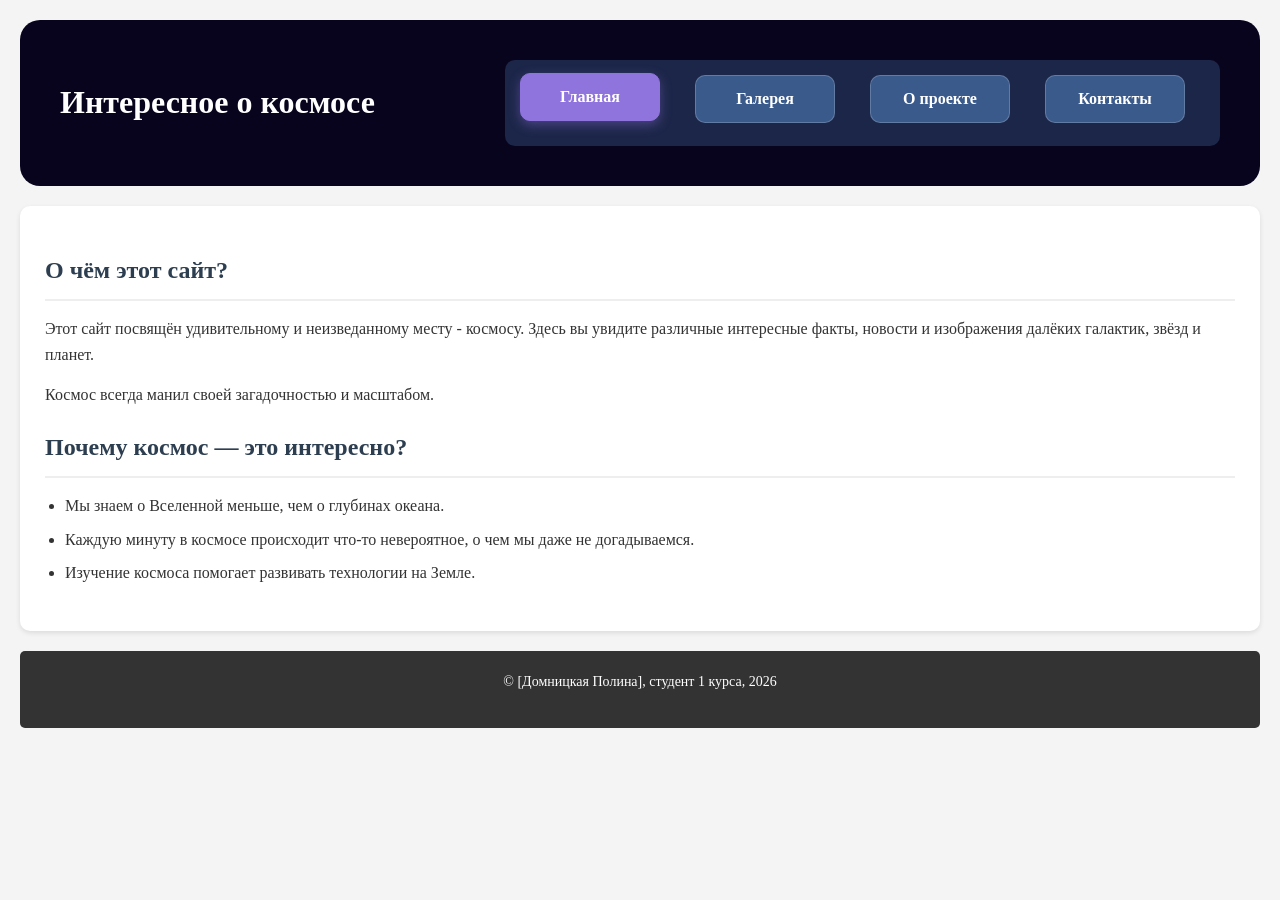
<file: index.html>
<!DOCTYPE html>
<html lang="ru">
<head>
    <meta charset="UTF-8">
    <meta name="viewport" content="width=device-width, initial-scale=1.0">
    <title>Интересное о космосе</title>
    <link rel="stylesheet" href="style.css">
    <link rel="stylesheet" href="https://cdnjs.cloudflare.com/ajax/libs/font-awesome/6.4.0/css/all.min.css">
</head>
<body>
    <header>
        <h1>Интересное о космосе</h1>
<nav class="main-nav">
    <ul class="flex-nav">
        <li><a href="index.html" class="nav-btn-link active">Главная</a></li>
        <li><a href="gallery.html" class="nav-btn-link">Галерея</a></li>
        <li><a href="about.html" class="nav-btn-link">О проекте</a></li>
        <li><a href="contacts.html" class="nav-btn-link">Контакты</a></li>
    </ul>
</nav>


    </header>
    <main>
<section id="main menu">
    <h2>О чём этот сайт?</h2>
            <p>Этот сайт посвящён удивительному и неизведанному месту - космосу. Здесь вы увидите различные интересные факты, новости и изображения далёких галактик, звёзд и планет.</p>
            <p>Космос всегда манил своей загадочностью и масштабом.</p>
            <h2>Почему космос — это интересно?</h2>
            <ul>
                <li>Мы знаем о Вселенной меньше, чем о глубинах океана.</li>
                <li>Каждую минуту в космосе происходит что-то невероятное, о чем мы даже не догадываемся.</li>
                <li>Изучение космоса помогает развивать технологии на Земле.</li>
            </ul>
        </section>
    </main>
    <footer>
        <p>© [Домницкая Полина], студент 1 курса, 2026</p>
    </footer>
</body>
</html>
</file>
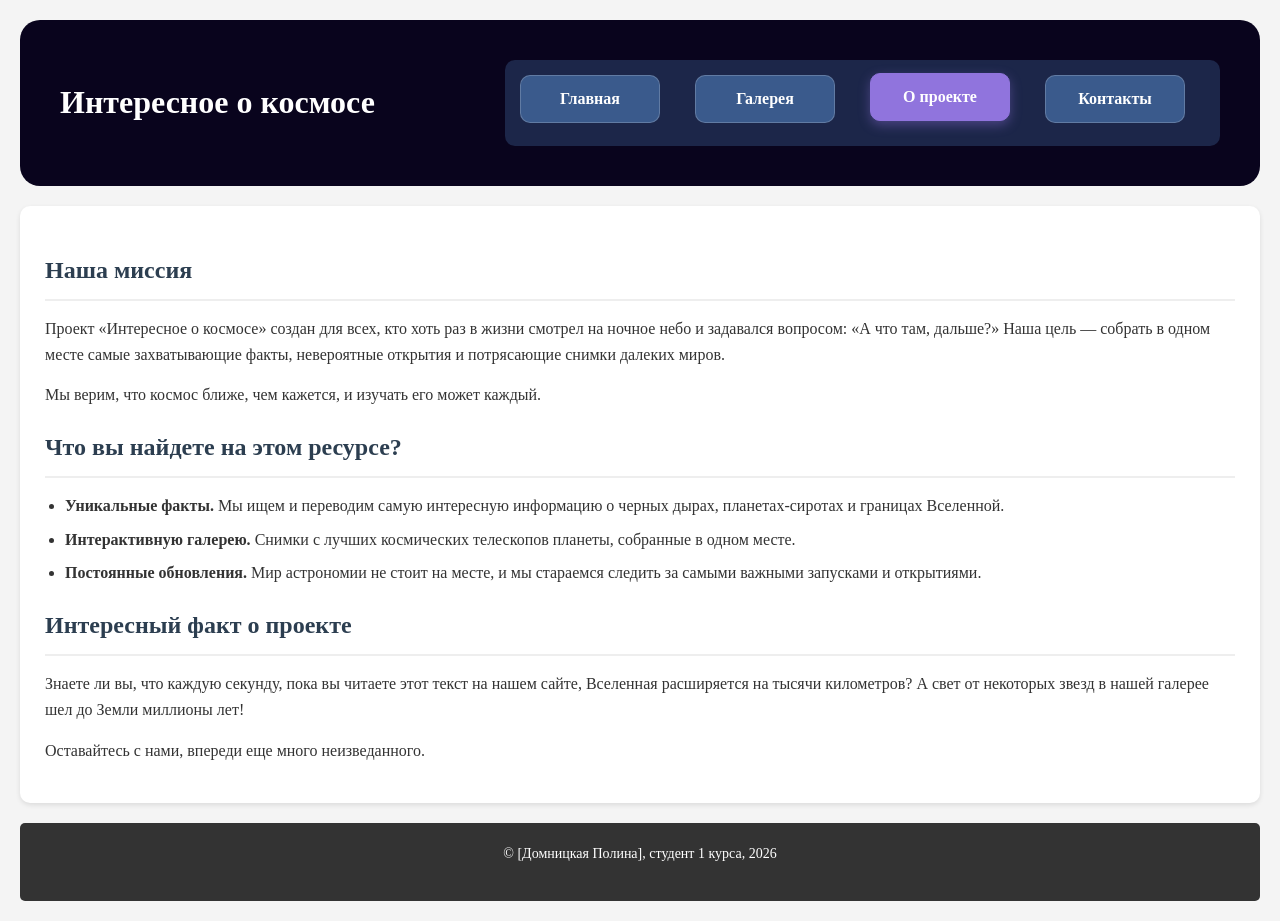
<file: about.html>
<!DOCTYPE html>
<html lang="ru">
<head>
    <meta charset="UTF-8">
    <meta name="viewport" content="width=device-width, initial-scale=1.0">
    <title>О проекте - Интересное о космосе</title>
    <link rel="stylesheet" href="style.css">
</head>
<body>
    <header>
        <h1>Интересное о космосе</h1>
        <nav class="main-nav">
            <ul class="flex-nav">
                <li><a href="index.html" class="nav-btn-link">Главная</a></li>
                <li><a href="gallery.html" class="nav-btn-link">Галерея</a></li>
                <li><a href="about.html" class="nav-btn-link active">О проекте</a></li>
                <li><a href="contacts.html" class="nav-btn-link">Контакты</a></li>
            </ul>
        </nav>
    </header>

    <main>
        <section>
            <h2>Наша миссия</h2>
            <p>Проект «Интересное о космосе» создан для всех, кто хоть раз в жизни смотрел на ночное небо и задавался вопросом: «А что там, дальше?» Наша цель — собрать в одном месте самые захватывающие факты, невероятные открытия и потрясающие снимки далеких миров.</p>
            <p>Мы верим, что космос ближе, чем кажется, и изучать его может каждый.</p>
            
            <h2>Что вы найдете на этом ресурсе?</h2>
            <ul>
                <li><strong>Уникальные факты.</strong> Мы ищем и переводим самую интересную информацию о черных дырах, планетах-сиротах и границах Вселенной.</li>
                <li><strong>Интерактивную галерею.</strong> Снимки с лучших космических телескопов планеты, собранные в одном месте.</li>
                <li><strong>Постоянные обновления.</strong> Мир астрономии не стоит на месте, и мы стараемся следить за самыми важными запусками и открытиями.</li>
            </ul>

            <h2>Интересный факт о проекте</h2>
            <p>Знаете ли вы, что каждую секунду, пока вы читаете этот текст на нашем сайте, Вселенная расширяется на тысячи километров? А свет от некоторых звезд в нашей галерее шел до Земли миллионы лет!</p>
            <p>Оставайтесь с нами, впереди еще много неизведанного.</p>
        </section>
    </main>

    <footer>
        <p>© [Домницкая Полина], студент 1 курса, 2026</p>
    </footer>
</body>
</html>
</file>
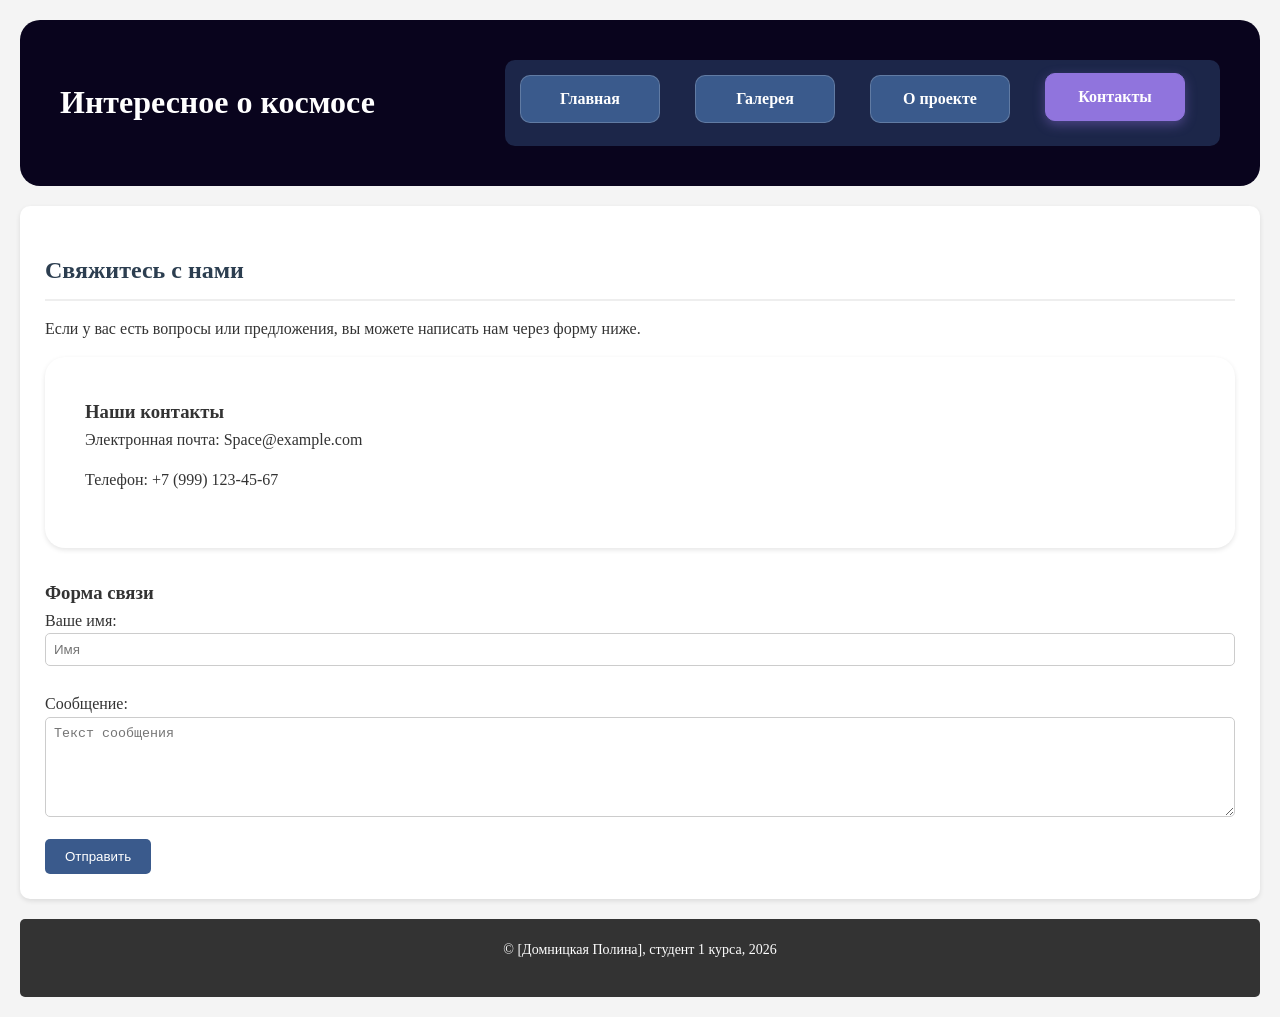
<file: contacts.html>
<!DOCTYPE html>
<html lang="ru">
<head>
    <meta charset="UTF-8">
    <meta name="viewport" content="width=device-width, initial-scale=1.0">
    <title>Контакты - Интересное о космосе</title>
    <link rel="stylesheet" href="style.css">
    <link rel="stylesheet" href="https://cloudflare.com">
</head>
<body>
    <header>
        <h1>Интересное о космосе</h1>
<nav class="main-nav">
    <ul class="flex-nav">
        <li><a href="index.html" class="nav-btn-link">Главная</a></li>
        <li><a href="gallery.html" class="nav-btn-link">Галерея</a></li>
        <li><a href="about.html" class="nav-btn-link">О проекте</a></li>
        <li><a href="contacts.html" class="nav-btn-link active">Контакты</a></li>
    </ul>
</nav>


    </header>

    <main>
        <h2>Свяжитесь с нами</h2>
        <p>Если у вас есть вопросы или предложения, вы можете написать нам через форму ниже.</p>

        <!-- ВОТ СЮДА МЫ ВСТАВЛЯЕМ НАШ ФЛЕКС-КОНТЕЙНЕР -->
        <div class="contacts-flex-container">

            <!-- Карточка с контактами (блок 1) -->
            <div class="info-card">
                <h3>Наши контакты</h3>
                <p><i class="fas fa-envelope"></i> Электронная почта: Space@example.com</p>
                <p><i class="fas fa-phone"></i> Телефон: +7 (999) 123-45-67</p>
            </div>

            <!-- Форма обратной связи (блок 2) -->
            <form class="contact-form">
                <h3>Форма связи</h3>
                <p>Ваше имя: <input type="text" placeholder="Имя" style="width: 100%; padding: 8px; margin-bottom: 10px; border-radius: 5px; border: 1px solid #ccc;"></p>
                <p>Сообщение: <textarea placeholder="Текст сообщения" style="width: 100%; padding: 8px; height: 100px; border-radius: 5px; border: 1px solid #ccc;"></textarea></p>
                <button type="submit" style="background: #3a5a8c; color: white; padding: 10px 20px; border: none; border-radius: 5px; cursor: pointer;">Отправить</button>
            </form>

        </div> <!-- Здесь большая коробка-контейнер закрывается -->

    </main>

    <footer>
        <p>© [Домницкая Полина], студент 1 курса, 2026</p>
    </footer>
</body>
</html>
</file>
<file: style.css>
* {
margin: 0;
padding: 0;
box-sizing: border-box;
}

body {
font-family: Times New Roman, serif;
background-color: #f4f4f4;
color: #333;
line-height: 1.6;
padding: 20px;
}

header {
    background-color: #09041d;
    color: white;
    padding: 30px 40px;
    border-radius: 20px;
    margin-bottom: 20px;
     display: flex;
    justify-content: space-between; 
    align-items: center;          
    flex-wrap: wrap;             
    gap: 20px;                 
}

header h1 {
    font-size: 32px;
    margin-bottom: 0; 
}

header, .gallery-header {

    background-image: linear-gradient(rgba(9, 4, 29, 0.6), rgba(9, 4, 29, 0.6)), url('https://images.wallpaperscraft.ru/image/single/kosmos_vselennaia_zvezdy_163453_1920x1080.jpg') !important;
  
    background-size: cover !important;        
    background-position: center !important;    
    background-repeat: no-repeat !important;   


    display: flex !important;
    justify-content: space-between !important;
    align-items: center !important;
    flex-wrap: wrap !important;
    padding: 40px !important;
    border-radius: 20px !important;
    margin-bottom: 20px !important;
}

.flex-nav {
    display: flex;
    justify-content: center; 
    gap: 15px;              
    list-style-type: none;
    padding: 0;
    margin: 0;
    flex-wrap: wrap;       
}

.nav-btn-link {
    display: block;
    width: 140px;                              
    padding: 10px 0;                             
    background-color: rgba(255, 255, 255, 0.15); 
    color: white !important;                  
    text-decoration: none;
    font-weight: bold;
    border-radius: 8px;                          
    transition: all 0.3s ease;                  
    text-align: center;                         
    border: 1px solid rgba(255, 255, 255, 0.2);  
}

.flex-nav a {
    display: block;
    padding: 10px 20px;
    background-color: #3a5a8c; /* Твой синий цвет из старого стиля */
    color: white;
    text-decoration: none;
    border-radius: 10px;       /* Скругление под стиль твоего сайта */
    transition: all 0.3s ease;
    font-weight: bold;
}

.nav-btn-link:hover,
.nav-btn-link.active {
    background-color: #9074dd;
    border-color: #9074dd;
    transform: translateY(-2px);
    box-shadow: 0 4px 12px rgba(144, 116, 221, 0.4);
}



/* 5. Основное содержание */
main {
background-color: white;
padding: 25px;
border-radius: 10px;
box-shadow: 0 2px 5px rgba(0,0,0,0.1);
margin-bottom: 20px;
}
/* Заголовки второго уровня */
h2 {
color: #2c3e50;
margin: 20px 0 15px 0;
padding-bottom: 10px;
border-bottom: 2px solid #eee;
}
/* Абзацы */
p {
margin-bottom: 15px;
}
/* Списки */
ul {
margin-left: 20px;
margin-bottom: 20px;

}
ul li {
margin-bottom: 8px;
}

footer {
background-color: #333;
color: white;
text-align: center;
padding: 20px;
border-radius: 5px;
font-size: 14px;
}


/* Основной контейнер для Grid */
.gallery-container {
    max-width: 1200px;
    margin: 0 auto;
    padding: 20px;
}

/* Шапка галереи */
.gallery-header {
    background: linear-gradient(135deg, #01010e 0%, #2f163d 100%);   
    color: white;
    padding: 40px 20px;
    text-align: center;
    border-radius: 0 0 20px 20px;
    margin-bottom: 30px;
}

.header-content {
    margin-bottom: 30px;
}

.theme-name {
    background: rgba(255, 255, 255, 0.2);
    padding: 5px 15px;
    border-radius: 20px;
    font-weight: bold;
}

/* Навигация с использованием Grid */
.nav-grid {
    display: grid;
    grid-template-columns: repeat(3, 1fr);
    gap: 10px;
    list-style: none;
    padding: 0;
    margin: 0;
    max-width: 500px;
    margin: 0 auto;
}

@media (max-width: 600px) {
    .nav-grid {
        grid-template-columns: 1fr;
    }
}

.nav-link {
    display: block;
    background: rgba(255, 255, 255, 0.1);
    color: white;
    text-decoration: none;
    padding: 12px;
    border-radius: 10px;
    transition: all 0.3s;
    text-align: center;
}

.nav-link:hover,
.nav-link.active {
    background: rgba(255, 255, 255, 0.3);
    transform: translateY(-2px);
}

/* Панель управления */
.controls-panel {
    display: grid;
    grid-template-columns: 1fr auto;
    gap: 20px;
    align-items: center;
    background: #f8f9fa;
    padding: 20px;
    border-radius: 15px;
    margin-bottom: 20px;
    
}

@media (max-width: 768px) {
    .controls-panel {
        grid-template-columns: 1fr;
        text-align: center;
    }
}

.stats {
    display: grid;
    grid-template-columns: repeat(auto-fit, minmax(200px, 1fr));
    gap: 15px;
}

.stat-item {
    background: white;
    padding: 10px 15px;
    border-radius: 10px;
    box-shadow: 0 2px 5px rgba(0,0,0,0.1);
}

.view-controls {
    display: grid;
    grid-template-columns: repeat(2, 1fr);
    gap: 10px;
}

.view-btn {
    background: white;
    border: 2px solid #e0e0e0;
    padding: 10px 15px;
    border-radius: 8px;
    cursor: pointer;
    transition: all 0.3s;
}

.view-btn.active {
    background: #4a6fa5;
    color: white;
    border-color: #4a6fa5;
}




/* ОСНОВНАЯ ГАЛЕРЕЯ С CSS GRID */
.gallery-grid {
  display: flex;
    flex-wrap: wrap;
    justify-content: center; 
    gap: 30px;              
    margin-bottom: 40px;
}

.gallery-grid.list-view {
    flex-direction: column;
    align-items: stretch; 
    max-width: 800px;
    margin: 0 auto 40px;
}

.gallery-grid.list-view .image-card {
    width: 100%; 
    max-width: none; 
    margin-bottom: 30px; 
}


/* Карточка изображения */
.image-card {
    background: white;
    border-radius: 15px;
    overflow: hidden; 
    box-shadow: 0 5px 15px rgba(0,0,0,0.08);
    transition: all 0.3s ease;
    display: flex;
    flex-direction: column;
    flex: 1 1 300px; 
    max-width: 400px;
}  

.flex-nav {
    display: flex;
    justify-content: center;
    gap: 15px;               
    list-style-type: none;
    padding: 0;
    margin: 0 auto;          
    flex-wrap: wrap;
    width: 100%;            
    max-width: 850px;    
}

.image-card:hover {
    transform: translateY(-10px);
    box-shadow: 0 15px 30px rgba(0,0,0,0.15);
}

/* Изображение в карточке */
.card-image {
    position: relative;
    height: 200px;
    overflow: hidden;
}

.gallery-img {
    width: 100%;
    height: 100%;
    object-fit: cover;
    transition: transform 0.5s ease;
}

.image-card:hover .gallery-img {
    transform: scale(1.05);
}

/* Наложение с кнопками */
.image-overlay {
    position: absolute;
    top: 10px;
    right: 10px;
    display: grid;
    grid-template-columns: repeat(2, auto);
    gap: 10px;
    opacity: 0;
    transition: opacity 0.3s;
}

.image-card:hover .image-overlay {
    opacity: 1;
}

.like-btn {
    background: rgba(255, 255, 255, 0.9);
    border: none;
    width: 40px;
    height: 40px;
    border-radius: 50%;
    cursor: pointer;
    display: grid;
    place-items: center;
    font-size: 16px;
    transition: all 0.3s;
    box-shadow: 0 2px 5px rgba(0,0,0,0.2);
}

.like-btn:hover {
    background: #866294;
    color: white;
}

.like-btn.liked {
    background: #8c70ce;
    color: white;
}

.like-btn.liked i {
    font-weight: 900;
}


.like-count {
    margin-left: 5px;
    font-size: 14px;
    font-weight: bold;
}

/* Контент карточки */
.card-content {
    padding: 20px;
    flex-grow: 1;
    display: flex;
    flex-direction: column;
}

.image-title {
    margin: 0 0 10px 0;
    color: #333;
    font-size: 18px;
    line-height: 1.3;
}

.image-date {
    color: #666;
    font-size: 14px;
    margin-bottom: 15px;
}

.image-description {
    color: #777;
    font-size: 14px;
    line-height: 1.5;
    margin-bottom: 15px;
    flex-grow: 1;
}

/* Теги */
.image-tags {
    display: grid;
    grid-template-columns: repeat(auto-fill, minmax(80px, auto));
    gap: 5px;
}

.tag {
    background: #f0f0f0;
    color: #666;
    padding: 4px 10px;
    border-radius: 15px;
    font-size: 12px;
    text-align: center;
}



@property --color-start {
    syntax: '<color>';
    initial-value: #070216;
    inherits: false;
}

@property --color-end {
    syntax: '<color>';
    initial-value: #ff9100;
    inherits: false;
}

/* 2. Обновляем сам блок с интересным фактом */
.gallery-info {
    
    color: white;
    padding: 30px;
    border-radius: 15px;
    text-align: center;
    margin-bottom: 30px;
    

    /* Включаем градиент через наши новые переменные */
    background: linear-gradient(135deg, var(--color-start) 0%, var(--color-end) 100%) !important;

    /* Задаем время плавного перетекания цветов (0.8 секунды) */
    transition: --color-start 0.8s ease-in-out, --color-end 0.8s ease-in-out !important;
}


/* Подвал */
/* Подвал галереи полосой снизу */
.gallery-footer {
    background: #333;
    color: white;
    text-align: center;
    padding: 20px;
    border-radius: 15px 15px 0 0;

    /* Добавляем флекс-команды, чтобы полоса ушла вниз под карточки */
    width: 100% !important;        
    flex-basis: 100% !important;   
    clear: both !important;        
    margin-top: 30px;
}


.footer-content {
    display: grid;
    grid-template-columns: 1fr;
    gap: 10px;
}

.js-status {
    color: #28a745;
    font-weight: bold;
}


.hidden {
    display: none !important;
}


/* Анимации */
@keyframes fadeIn {
    from { opacity: 0; transform: translateY(20px); }
    to { opacity: 1; transform: translateY(0); }
}

.image-card {
    animation: fadeIn 0.5s ease forwards;
}

/* Задержка анимации для каждой карточки */
.image-card:nth-child(1) { animation-delay: 0.1s; }
.image-card:nth-child(2) { animation-delay: 0.2s; }
.image-card:nth-child(3) { animation-delay: 0.3s; }
.image-card:nth-child(4) { animation-delay: 0.4s; }
.image-card:nth-child(5) { animation-delay: 0.5s; }
.image-card:nth-child(6) { animation-delay: 0.6s; }

/* 4. Навигационное меню */
/* Навигационное меню */
nav {
    background-color: rgba(58, 90, 140, 0.4); /* Полупрозрачный синий */
    padding: 15px;
    border-radius: 10px; 
}



/* Убираем точки у списка */
nav ul {
    list-style-type: none;
}

/* Делаем пункты меню в строку */
nav ul li {
    display: inline-block;
    margin-right: 20px;
}

/* Стили для ссылок */
nav ul li a {
    color: white;
    text-decoration: none;
    font-weight: bold;
    padding: 5px 10px;
}

/* Эффект при наведении */
nav ul li a:hover {
    background-color: white;
    color: #3a5a8c;
    border-radius: 3px;
}

/* Стили для контактной страницы */

.contacts-container {
    max-width: 1200px;
    margin: 0 auto;
    padding: 20px;
}

/* Информационная карточка */
.info-card {
    background: #fff;
    padding: 40px;
    border-radius: 20px;
    box-shadow: 0 2px 5px rgba(0,0,0,0.1);
    margin-bottom: 30px;
}

.info-card p {
    margin-bottom: 15px;
    color: #333;
}

/* Форма обратной связи */
.feedback-form {
    background: #fff;
    padding: 40px;
    border-radius: 20px;
    box-shadow: 0 2px 5px rgba(0,0,0,0.1);
    margin-bottom: 30px;
}

.form-group {
    margin-bottom: 20px;
}

.form-group label {
    display: block;
    margin-bottom: 5px;
    color: #2c3e50;
    font-weight: bold;
}

.form-group input,
.form-group textarea,
.form-group select {
    width: 100%;
    padding: 15px;
    border: 1px solid #e0e0e0;
    border-radius: 10px;
    box-shadow: none;
    transition: all 0.3s;
}

.form-group input:focus,
.form-group textarea:focus,
.form-group select:focus {
    border-color: #9074dd;
    box-shadow: 0 0 5px rgba(144, 116, 221, 0.5);
}

.required:after {
    content: "*";
    color: red;
    font-size: 12px;
}

.form-group button {
    background: #9074dd;
    color: white;
    padding: 15px 30px;
    border: none;
    border-radius: 10px;
    cursor: pointer;
    transition: all 0.3s;
}

.form-group button:hover {
    background: #7054c1;
}

/* Дополнительный блок информации */
.additional-info {
    background: #fff;
    padding: 40px;
    border-radius: 20px;
    box-shadow: 0 2px 5px rgba(0,0,0,0.1);
}

.info-block {
    margin-bottom: 30px;
}

/* Псевдоклассы */
.form-group input:required {
    border-color: #ff6b6b;
}

.form-group input:focus:required {
    box-shadow: 0 0 5px rgba(255,107,107,0.5);
}

.form-group input:checked + label::before {
    content: "✓";
    margin-right: 5px;
    color: #9074dd;
}

/* Адаптивность */
@media (max-width: 768px) {
    .info-card,
    .feedback-form,
    .additional-info {
        padding: 20px;
    }
}

@media (max-width: 480px) {
    .form-group input,
    .form-group textarea {
        padding: 10px;
    }
}

/* Создаем новый стиль для плавного растворения текста */
#fact-text {
    transition: opacity 0.4s ease-in-out !important;
}

/* Класс для скрытия отфильтрованных карточек */
.hidden {
    display: none !important;
}
</file>
